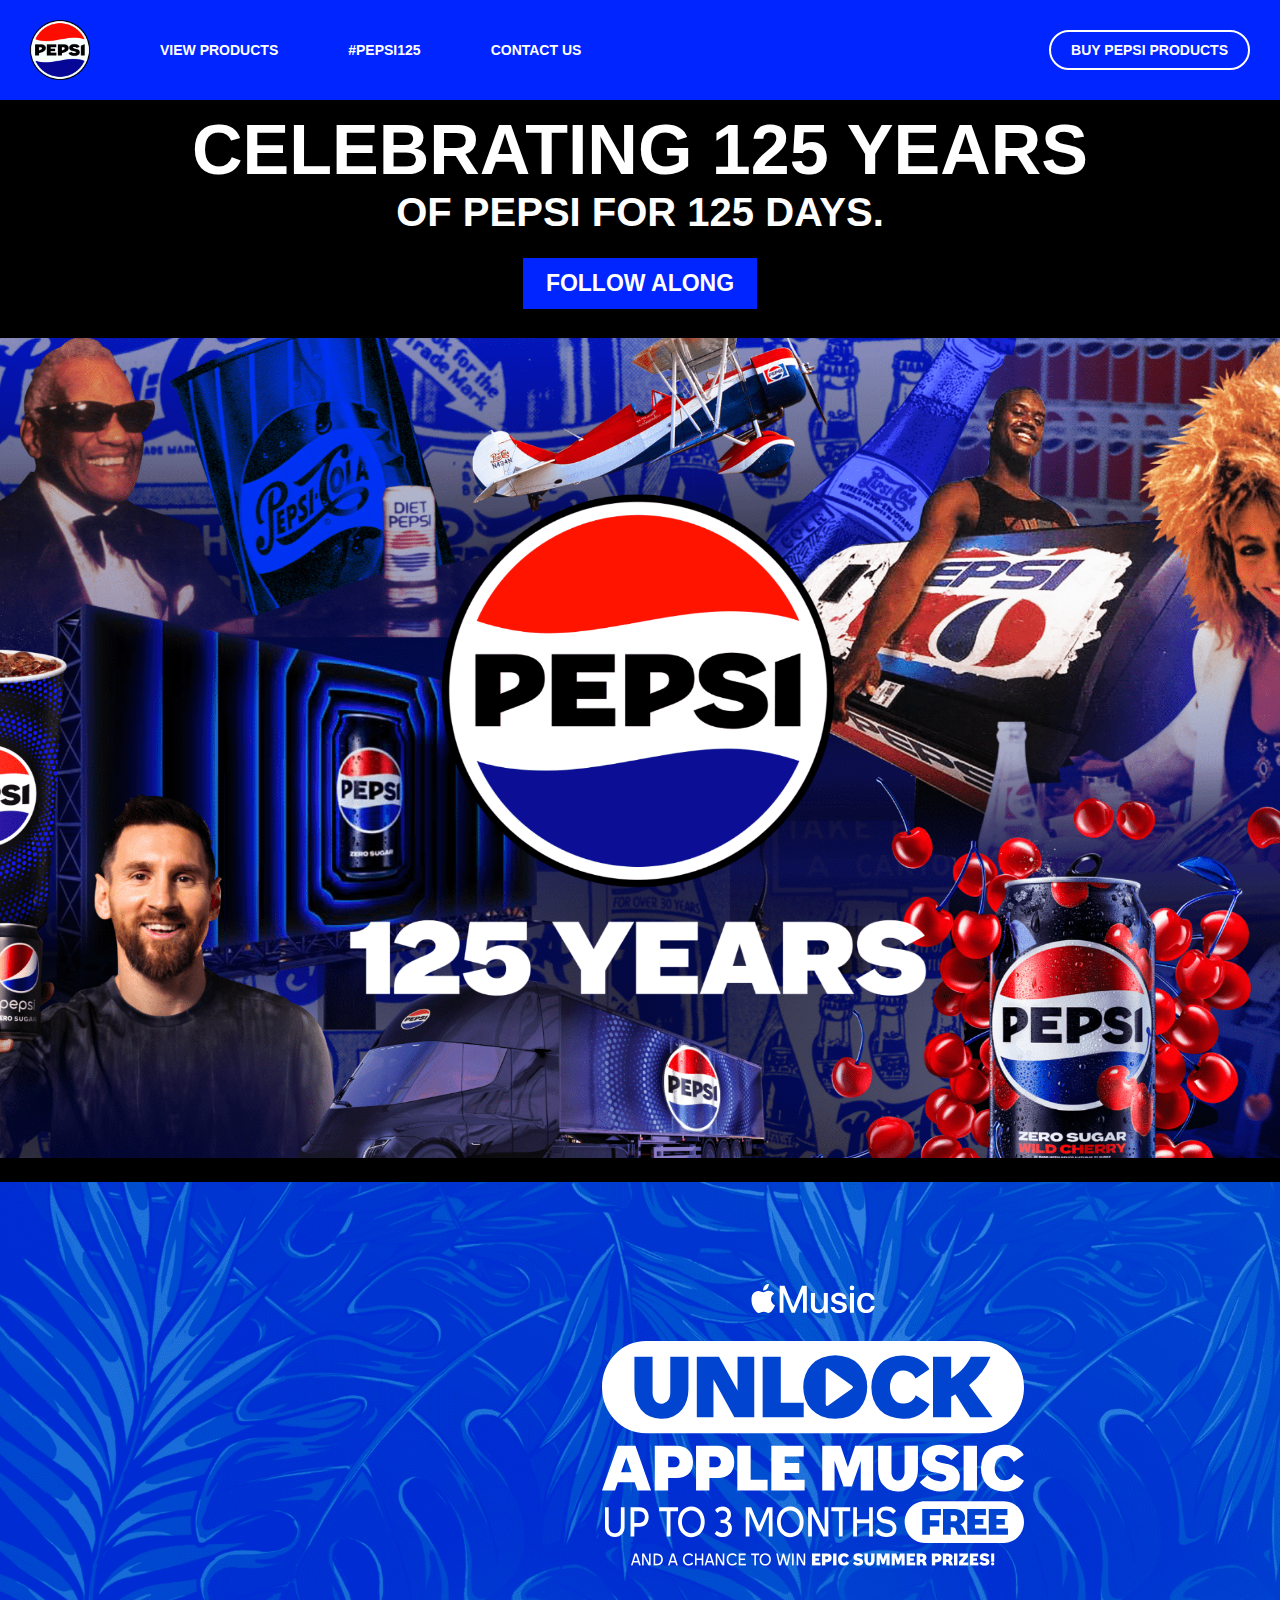
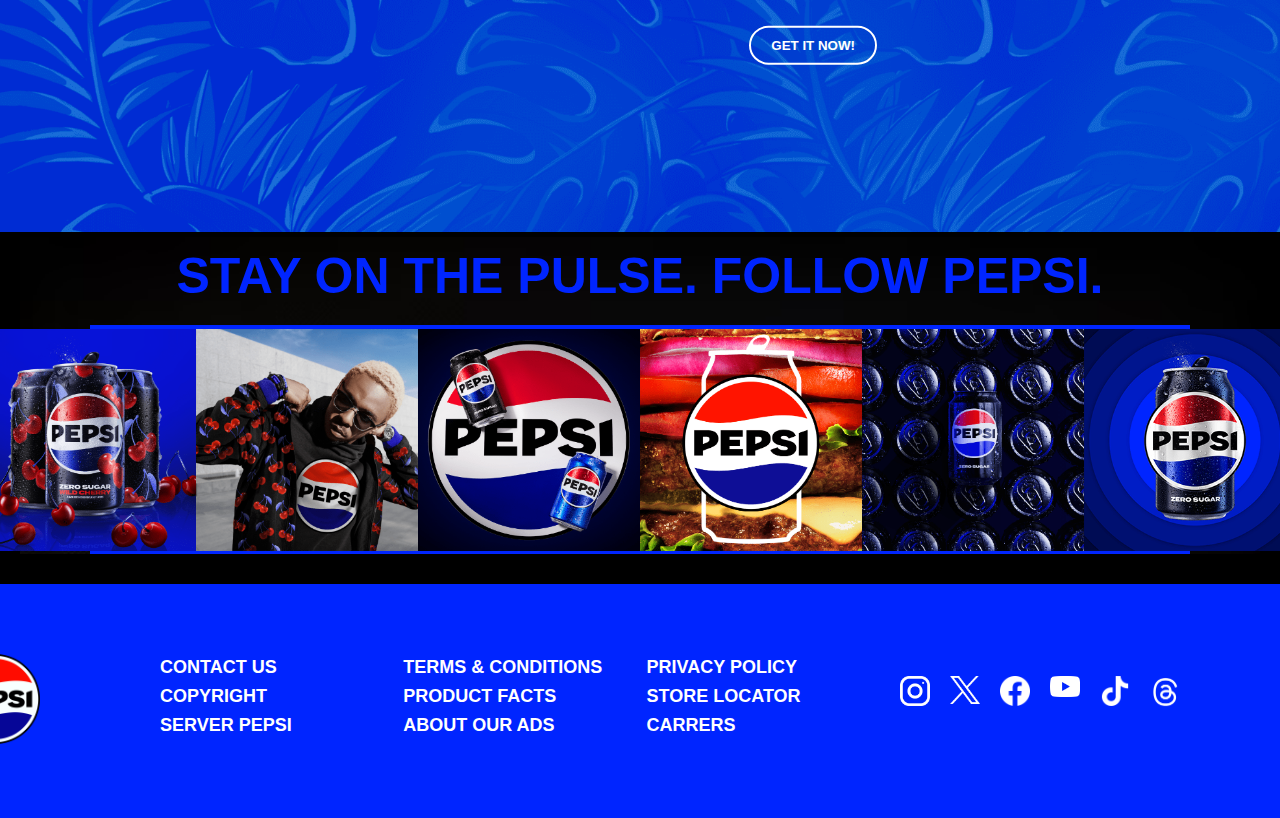
<file: index.html>
<!DOCTYPE html>
<html lang="en">
<head>
    <meta charset="UTF-8">
    <meta name="viewport" content="width=device-width, initial-scale=1.0">
    <link rel="stylesheet" href="CSS/style.css">
    <link rel="shortcut icon" href="img/Pepsi_2023.svg.png" type="image/x-icon">
    <title>Pepsi.com</title>
</head>
<body>
    <header>
        <nav class="nav-izquerda">
            <img class="nav-pepsi" src="img/Pepsi_2023.svg.png" alt="">
            <a href="#">VIEW PRODUCTS</a>
            <a href="#">#PEPSI125</a>
            <a href="formulario.html">CONTACT US</a>
        </nav>
        <nav class="nav-derecha">
            <div class="buy-pepsi">BUY PEPSI PRODUCTS</div>
        </nav>
    </header>
    <main>
        <section class="contenedor pepsi-125">
            <div class="pepsi_125">
                <h2>CELEBRATING 125 YEARS</h2>
                <h3>OF PEPSI FOR 125 DAYS.</h3>
                <a href="#">
                    <button>FOLLOW ALONG</button>
                </a>
                <img src="img/PEP_125_MegaMix_KV_16x9@3x.png" alt="">
            </div>
        </section>
        <section class="contenedor apple-music">
            <div class="imagen-fondo"></div>
            <div class="imagen-segunda">
                <img src="img/apple-music-lockup-i-pad-mobile.svg" alt="">
                <button>GET IT NOW!</button>
            </div>
            <div class="imagen-tercera"></div>
            </div>
        </section>
        <section>
            <div class="galeria">
                <h2 class="titulo">STAY ON THE PULSE. FOLLOW PEPSI.</h2>
                <div class="container">
                    <div class="content-galeria">
                        <img class="alinear" src="img/img1galeria.png" alt="">
                    </div>
                    <div class="content-galeria">
                        <img class="alinear" src="img/img2galeria.png" alt="">
                    </div>
                    <div class="content-galeria">
                        <img class="alinear" src="img/img3galeria.png" alt="">
                    </div>
                    <div class="content-galeria">
                        <img class="alinear" src="img/img4galeria.png" alt="">
                    </div>
                    <div class="content-galeria">
                        <img class="alinear" src="img/img5galeria.png" alt="">
                    </div>
                    <div class="content-galeria">
                        <img class="alinear" src="img/img6galeria.png" alt="">
                    </div>
                </div>
            </div>
        </section>
    </main>
    <footer class="footer">
        <div class="footer_container">
            <div class="footer_logo">
                <img src="img/Pepsi_2023.svg.png" alt="">
            </div>
            <div class="links">
                <ul class="footer_listalinks">
                    <li><a href="formulario.html">CONTACT US</a></li>
                    <li><a href="#">TERMS & CONDITIONS</a></li>
                    <li><a href="#">PRIVACY POLICY</a></li>
                    <li><a href="#">COPYRIGHT</a></li>
                    <li><a href="#">PRODUCT FACTS</a></li>
                    <li><a href="#">STORE LOCATOR</a></li>
                    <li><a href="#">SERVER PEPSI</a></li>
                    <li><a href="#">ABOUT OUR ADS</a></li>                       
                    <li><a href="#">CARRERS</a></li>
                </ul>
            </div>
            <div class="redes-sociales">
                <a href="#"><img src="img/icono_ig.png" alt=""></a>
                <a href="#"><img src="img/icono_x.png" alt=""></a>
                <a href="#"><img src="img/icono_facebook.webp" alt=""></a>
                <a href="#"><img src="img/icono_youtube.png" alt=""></a>
                <a href="#"><img src="img/icono_TikTok.png" alt=""></a>
                <a href="#"><img src="img/icono_threads.png" alt=""></a>
            </div>
        </div>
    </footer>
</body>
</html>
</file>
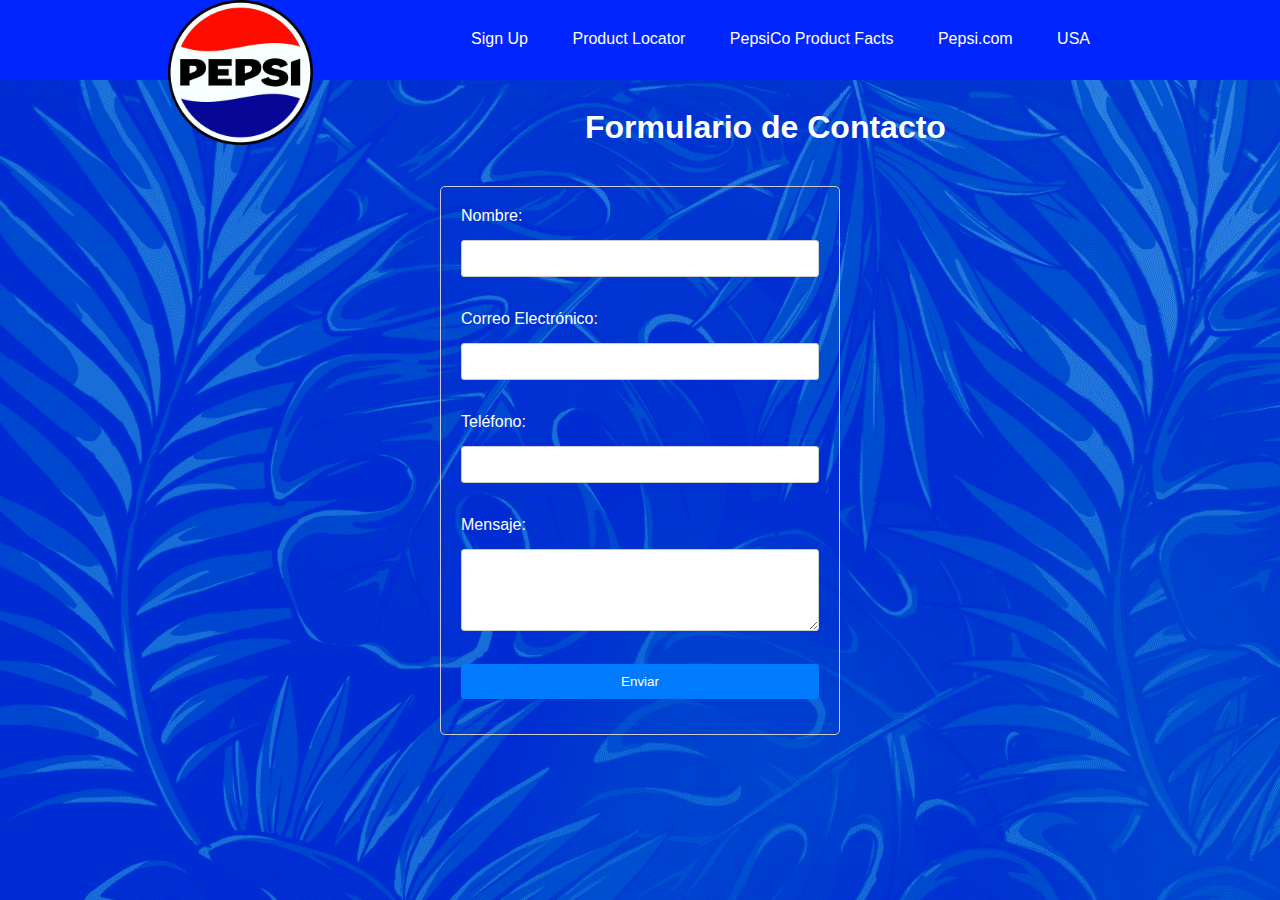
<file: formulario.html>
<!DOCTYPE html>
<html lang="es">
<head>
    <meta charset="UTF-8">
    <meta name="viewport" content="width=device-width, initial-scale=1.0">
    <link rel="stylesheet" href="CSS/styleformulario.css">
    <link rel="shortcut icon" href="img/Pepsi_2023.svg.png" type="image/x-icon">
    <title>Document</title>
</head>
<body>
    <header>
        <nav class="nav-izquerda">
            <img class="nav-pepsi" src="img/Pepsi_2023.svg.png" alt="">
        </nav>
        <nav class="nav-derecha">
            <a href="#">Sign Up</a>
            <a href="#">Product Locator</a>
            <a href="#">PepsiCo Product Facts</a>
            <!--Puede volver desde aqui-->
            <a href="index.html">Pepsi.com</a>
            <a href="#">USA</a>
        </nav>
    </header>
    <h1>Formulario de Contacto</h1>
    <form action="procesar_formulario.php" method="post">
        <!-- Campo de Nombre -->
        <label for="nombre">Nombre:</label>
        <input type="text" id="nombre" name="nombre" required>
        <br>

        <!-- Campo de Correo Electrónico -->
        <label for="correo">Correo Electrónico:</label>
        <input type="email" id="correo" name="correo" required>
        <br>

        <!-- Campo de Teléfono -->
        <label for="telefono">Teléfono:</label>
        <input type="tel" id="telefono" name="telefono" required>
        <br>

        <!-- Campo de Mensaje -->
        <label for="mensaje">Mensaje:</label>
        <textarea id="mensaje" name="mensaje" rows="4" required></textarea>
        <br>

        <!-- Botón de Envío -->
        <input class="boton" type="submit" value="Enviar">
    </form>
</body>
</html>
</file>
<file: CSS/style.css>
*{
    margin: 0;
    padding: 0;
    box-sizing: border-box;
}

body{
    font-family: Sofia Pro Regular, Helvetica Neue, Helvetica, Arial, sans-serif;
}

/* Estilo para el header */
header {
    background-color: #0025ff;
    display: flex;
    justify-content: space-between;
    align-items: center;
    padding: 10px;
    height: 100px;
    width: 100%;
    position: fixed;
    z-index: 9;
    flex-wrap: wrap;
}

/* Estilo para la imagen */
.nav-pepsi {
    width: 60px;
    height: 60px;
}

.nav-izquerda{
    display: flex;
    align-items: center;
    margin-left: 20px;
}

/* Estilo para los enlaces */
.nav-izquerda a {
    color: white;
    text-decoration: none;
    margin-left: 70px;
    font-size: 14px;
    font-weight: bolder;
}

/* Estilo para el div "BUY PEPSI PRODUCTS" */
.buy-pepsi {
    background-color: #0025ff;
    color: white;
    padding: 10px 20px;
    border: 2px solid white;
    border-radius: 20px; 
    cursor: pointer;
    display: flex;
    align-items: center;
    margin-right: 20px;
    font-size: 14px;
    font-weight: bold;
}

/* Estilo para el section */
section {
    background-color: #000; 
    color: white; 
    text-align: center; 
    padding: 20px;
    display: flex;
    flex-direction: column;
    align-items: center;
}

.pepsi_125{
    margin-top: 90px;
}

/* Estilo para los títulos */
.pepsi_125 h2{
    font-size: 70px;
    margin: 0; 
}

.pepsi_125 h3{
    font-size: 40px;
    margin: 0;
}

/* Estilo para el botón */
a button {
    font-size: 23px;
    line-height: 23px;
    color: #fff;
    border: none;
    text-decoration: none;
    background-color: #0025ff;
    padding: 0.6em 1em;
    margin: 1em 0 1.3em 0;
    cursor: pointer;
    font-weight: bold;
}

/* Estilo para la imagen */
.pepsi_125 img {
    width: 1520px;
    height: 100%;
}

/* Estilo para el section apple*/
.contenedor.apple-music {
    background-image: url(../img/background.png);
    background-size: cover;
    position: relative;
    height: 650px;
    width: auto;
    margin-bottom: -20px;
    z-index: 5;
}

/* Estilo para la segunda imagen y el botón */
.imagen-segunda {
    display: flex;
    flex-direction: column;
    align-items: center;
    position: absolute; 
    top: 45%; 
    right: 20%; 
    transform: translateY(-50%);
    flex-wrap: wrap; 
}

/* Estilo para el botón dentro de la segunda imagen */
.imagen-segunda button {
    background-color: transparent;
    color: white;
    padding: 10px 20px;
    border: 2px solid white;
    border-radius: 20px; 
    cursor: pointer;
    display: flex;
    font-weight: bold;
    margin-top: 60px;
    flex-wrap: wrap;
}

/* Estilo para la tercera imagen */
.imagen-tercera {
    position: absolute;
    bottom: -75px;
    left: -25%;
    background: url(https://www.pepsi.com/en-us/uploads/images/apple-music/pzs-can-old.png) center top no-repeat;
    background-size: auto 100%;
    height: 700px;
    width: 100%;
    z-index: 6;
}

/*Galeria*/
.galeria{
    background: url(../img/fondo-negro.avif);
    background-size: 100%;
    z-index: 7;
    width: 100%;
    height: auto;
    margin-bottom: 10px;
    margin-top: 5px;
}

.titulo{
    color: #0025ff;
    font-size: 50px;
    margin-top: 10px;
    margin-bottom: 20px;
}

.alinear{
    width: 222px;
    height: auto;
    margin-bottom:-5px;
    margin-top: 0px;
    z-index: 3;
}

.container{
    display: flex;
    justify-content: center;
    border: 4px solid #0025ff;
    margin: 0 70px 0 70px;
    position: relative;
}


/* Estilos para el footer */
.footer {
    background-color: #0025ff;
    color: #fff;
    padding: 70px 0;
}

.footer_container {
    max-width: 1100px;
    margin: 0 auto;
    display: flex;
    justify-content: left;
    align-items: center; 
}

.footer_logo img {
    width: 90px;
    margin-right: 120px; 
    margin-left: -140px;
}

.links {
    width: 900px; 
}
  
.footer_listalinks {
    list-style: none;
    padding: 0;
    margin: 0;
}
  
.footer_listalinks li {
    width: calc(33.33% - 10px); 
    float: left; 
    margin-right: 10px; 
    text-align: left; 
    box-sizing: border-box; 
    margin-bottom: 8px;
}
  

.links::after {
    content: "";
    display: table;
    clear: both;
}
  

.footer_listalinks a {
    text-decoration: none;
    color: #fff;
    font-size: 18px;
    font-weight: bold;
}
  
/* Estilos para las imágenes de redes sociales */
.redes-sociales {
    display: flex;
    justify-content: flex-end; 
    margin-top: -20px; 
    padding-left: auto;
}

.redes-sociales a {    
    margin: 0 10px; 
    text-decoration: none;
    color: #333;
    display: block; 
    width: 30px; 
    height: 30px; 
}
  
.redes-sociales img {
    width: 100%; 
    height: auto; 
}
</file>
<file: CSS/styleformulario.css>
*{
    margin: 0;
    box-sizing: border-box;
}

body{
    font-family: Sofia Pro Regular, Helvetica Neue, Helvetica, Arial, sans-serif;
}

header{
    background-color: #0025ff;
    display: flex;
    justify-content: space-between;
    align-items: normal;
    padding: 0px;
    height: 80px;
    width: 100%;
    position: fixed;
    flex-wrap: wrap;
}

.nav-pepsi{
    width: 145px;
    height: auto;
    margin-left: 18px;
}

.nav-izquerda{
    display: flex;
    align-items: center;
    margin-left: 150px;
}

.nav-derecha{
    text-align: right;
    padding: 30px 150px 0 0; 
    align-items: center;
}

.nav-derecha a{
    color: white;
    font-weight: 500;
    text-decoration: none;
    margin-right: 40px;

}

body {
    background: url(../img/background.png);
    height: 100vh;
    margin: 0;
}

h1{
    padding-top: 109px;
    padding-bottom: 40px;
    padding-left: 585px;
    align-items: center;
    color: white;
}

form {
    text-align: left;
    max-width: 400px;
    margin: 0px auto;
    padding: 20px;
    border: 1px solid #ccc;
    border-radius: 5px;
    color: #fff;
}

label,
input,
textarea {
    display: block;
    margin-bottom: 15px;
}

input,
textarea {
    width: 100%;
    padding: 10px;
    border: 1px solid #ccc;
    border-radius: 3px;
}

input[type="submit"] {
    background-color: #007BFF;
    color: #fff;
    border: none;
    border-radius: 3px;
    padding: 10px 20px;
    cursor: pointer;
}

input[type="submit"]:hover {
    background-color: #0056b3;
}
</file>
